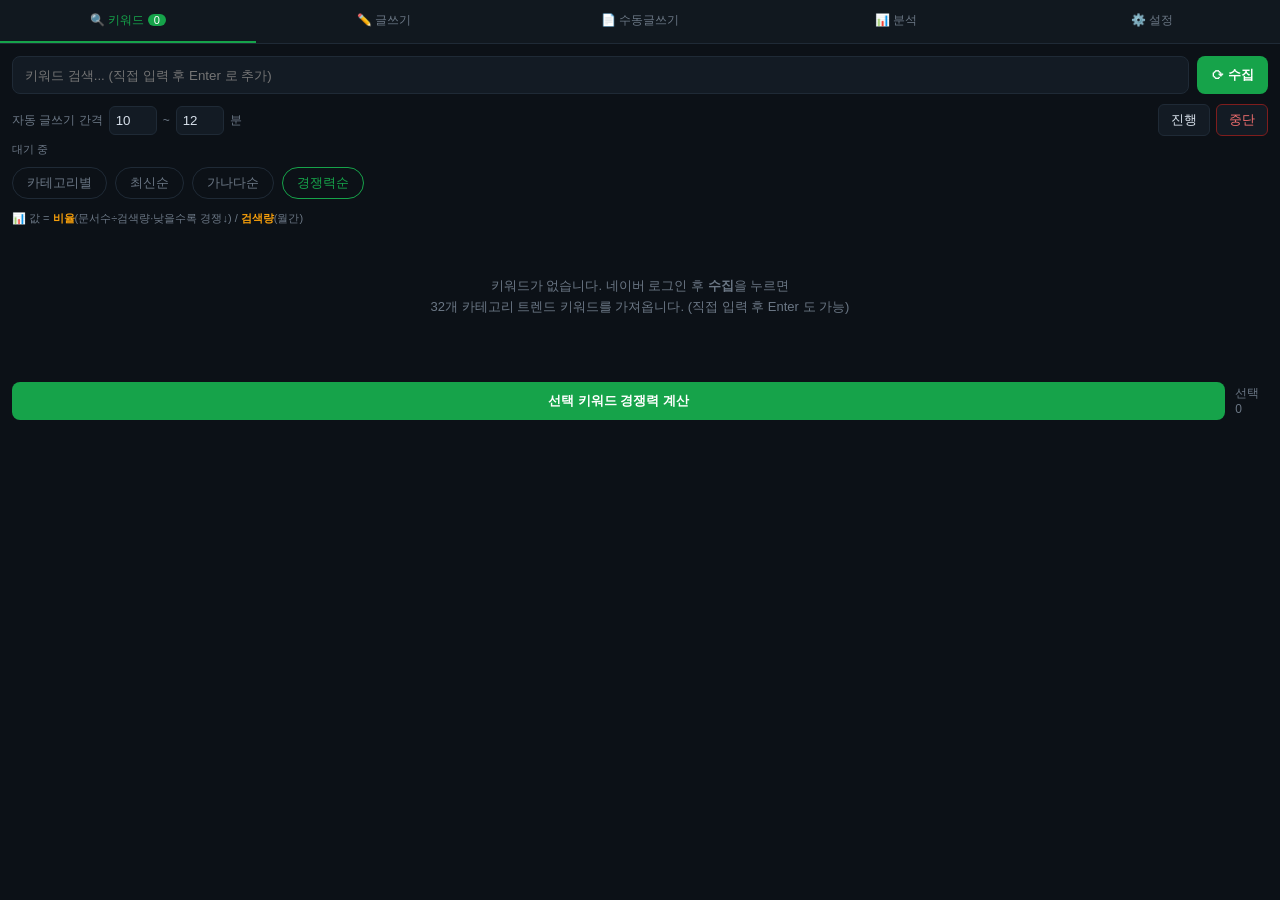
<file: blog-automation/sidepanel.html>
<!DOCTYPE html>
<html lang="ko">
<head>
  <meta charset="UTF-8" />
  <meta name="viewport" content="width=device-width, initial-scale=1.0" />
  <title>블로그 자동화</title>
  <link rel="stylesheet" href="sidepanel.css" />
</head>
<body>
  <!-- 상단 탭 -->
  <nav class="tabs">
    <button class="tab active" data-tab="keywords">🔍 키워드 <span class="count" id="kwCount">0</span></button>
    <button class="tab" data-tab="write">✏️ 글쓰기</button>
    <button class="tab" data-tab="manual">📄 수동글쓰기</button>
    <button class="tab" data-tab="analytics">📊 분석</button>
    <button class="tab" data-tab="settings">⚙️ 설정</button>
  </nav>

  <!-- 키워드 탭 -->
  <section class="panel active" id="tab-keywords">
    <div class="searchbar">
      <input type="text" id="kwSearch" placeholder="키워드 검색... (직접 입력 후 Enter 로 추가)" />
      <button id="collectBtn" class="btn-green">⟳ 수집</button>
    </div>

    <div class="toolbar">
      <span class="muted">자동 글쓰기 간격</span>
      <input type="number" id="intervalMin" class="mini" value="10" />
      <span class="muted">~</span>
      <input type="number" id="intervalMax" class="mini" value="12" />
      <span class="muted">분</span>
      <span class="spacer"></span>
      <button class="chip" id="autoRun">진행</button>
      <button class="chip danger" id="autoStop">중단</button>
    </div>
    <div class="statusline" id="autoStatus">대기 중</div>

    <div class="filters">
      <button class="filter" data-sort="category">카테고리별</button>
      <button class="filter" data-sort="latest">최신순</button>
      <button class="filter" data-sort="alpha">가나다순</button>
      <button class="filter active" data-sort="competition">경쟁력순</button>
    </div>

    <div class="legend">📊 값 = <b>비율</b>(문서수÷검색량·낮을수록 경쟁↓) / <b>검색량</b>(월간)</div>

    <div class="list" id="kwList">
      <div class="empty">키워드가 없습니다. 네이버 로그인 후 <b>수집</b>을 누르면<br />32개 카테고리 트렌드 키워드를 가져옵니다. (직접 입력 후 Enter 도 가능)</div>
    </div>

    <div class="bottombar">
      <button id="scoreBtn" class="btn-green wide">선택 키워드 경쟁력 계산</button>
      <span class="muted" id="selCount">선택 0</span>
    </div>
  </section>

  <!-- 글쓰기 탭 -->
  <section class="panel" id="tab-write">
    <div class="searchbar">
      <select id="writeKw"><option value="">키워드를 선택하세요</option></select>
      <button id="genBtn" class="btn-green">✨ 생성</button>
    </div>
    <p class="hint">키워드 탭에서 추가/선택한 키워드가 여기 나옵니다. 제미나이로 본문 + 이미지 프롬프트를 생성합니다.</p>

    <div id="genResult" class="genresult" style="display:none">
      <label class="fieldlabel">제목 <button class="copybtn" data-copy="title">복사</button></label>
      <input type="text" id="genTitle" />

      <label class="fieldlabel">본문 <button class="copybtn" data-copy="body">복사</button></label>
      <textarea id="genBody" rows="14"></textarea>

      <label class="fieldlabel">🖼️ 이미지 프롬프트 (제미나이에 붙여넣어 생성)
        <button id="genImgBtn" class="copybtn">이미지 생성</button>
      </label>
      <div id="imgPrompts"></div>
      <div id="imgResults" class="imgresults"></div>

      <div class="bottombar" style="margin-top:16px">
        <button id="fillBtn" class="btn-green">블로그에 입력</button>
        <button id="publishBtn" class="chip">입력+발행</button>
      </div>
      <p class="hint">네이버 블로그 글쓰기 페이지를 연 상태에서 눌러야 합니다.</p>
    </div>
    <p class="hint" id="genMsg"></p>
  </section>

  <!-- 수동글쓰기 탭 (예정) -->
  <section class="panel" id="tab-manual">
    <div class="todo">
      <h3>📄 수동 글쓰기</h3>
      <p>키워드/제목/본문을 직접 넣어 발행하는 자리입니다. (예정)</p>
    </div>
  </section>

  <!-- 분석 탭 -->
  <section class="panel" id="tab-analytics">
    <div class="todo">
      <h3>📝 생성된 초안</h3>
      <div id="draftList" class="loglist"><p class="muted">아직 초안이 없습니다.</p></div>
      <h3 style="margin-top:20px">📊 글쓰기 기록</h3>
      <div id="writeLog" class="loglist"><p class="muted">아직 기록이 없습니다.</p></div>
    </div>
  </section>

  <!-- 설정 탭 -->
  <section class="panel" id="tab-settings">
    <div class="form">
      <h3>⚙️ 설정</h3>

      <fieldset>
        <legend>네이버 검색 API (문서수 조회)</legend>
        <label>Client ID <input type="text" id="searchClientId" /></label>
        <label>Client Secret <input type="password" id="searchClientSecret" /></label>
        <p class="hint">developers.naver.com 에서 애플리케이션 등록 → "검색" API 사용.</p>
      </fieldset>

      <fieldset>
        <legend>네이버 검색광고 API (검색량 조회)</legend>
        <label>API Key <input type="text" id="adApiKey" /></label>
        <label>Secret Key <input type="password" id="adSecretKey" /></label>
        <label>Customer ID <input type="text" id="adCustomerId" /></label>
        <p class="hint">searchad.naver.com → 도구 → API 사용관리 에서 발급.</p>
      </fieldset>

      <fieldset>
        <legend>제미나이(Gemini) API (본문 생성)</legend>
        <label>API Key <input type="password" id="geminiApiKey" /></label>
        <label>모델 <input type="text" id="geminiModel" placeholder="gemini-2.5-flash" /></label>
        <p class="hint">aistudio.google.com/apikey 에서 API 키 발급.</p>
      </fieldset>

      <fieldset>
        <legend>✍️ 글쓰기 지침</legend>
        <p class="hint">포스팅 어조, 구성 등의 가이드라인을 입력하세요.</p>
        <textarea id="writeGuide" rows="8"></textarea>
      </fieldset>

      <fieldset>
        <legend>🖼️ 문단별 이미지 프롬프트 지침</legend>
        <p class="hint">본문 이미지 프롬프트 생성 기준을 입력하세요.</p>
        <textarea id="imagePromptGuide" rows="6"></textarea>
      </fieldset>

      <fieldset>
        <legend>🎨 썸네일 작성 지침</legend>
        <p class="hint">썸네일 문구, 분위기, 색감, 배치 기준을 입력하세요.</p>
        <textarea id="thumbnailGuide" rows="6"></textarea>
      </fieldset>

      <fieldset>
        <legend>이미지 생성 방식</legend>
        <p class="hint">썸네일/이미지 생성에 사용할 방식 (생성 연결은 3단계 예정)</p>
        <select id="imageApi">
          <option value="manual">수동 — 제미나이 웹에서 생성 (비용 절약)</option>
          <option value="imagen4fast">Imagen 4 Fast (약 31원/장)</option>
          <option value="imagen4">Imagen 4 (고품질)</option>
          <option value="nanobanana">Gemini 2.5 Flash Image (나노바나나)</option>
        </select>
      </fieldset>

      <fieldset>
        <legend>키워드 선정 기준</legend>
        <label>최대 비율 (이하만 좋음) <input type="number" step="0.001" id="maxRatio" /></label>
        <label>최소 검색량 <input type="number" id="minVolume" /></label>
      </fieldset>

      <button id="saveSettings" class="btn-green wide">설정 저장</button>
      <p class="hint" id="saveMsg"></p>
    </div>
  </section>

  <script type="module" src="sidepanel.js"></script>
</body>
</html>
</file>
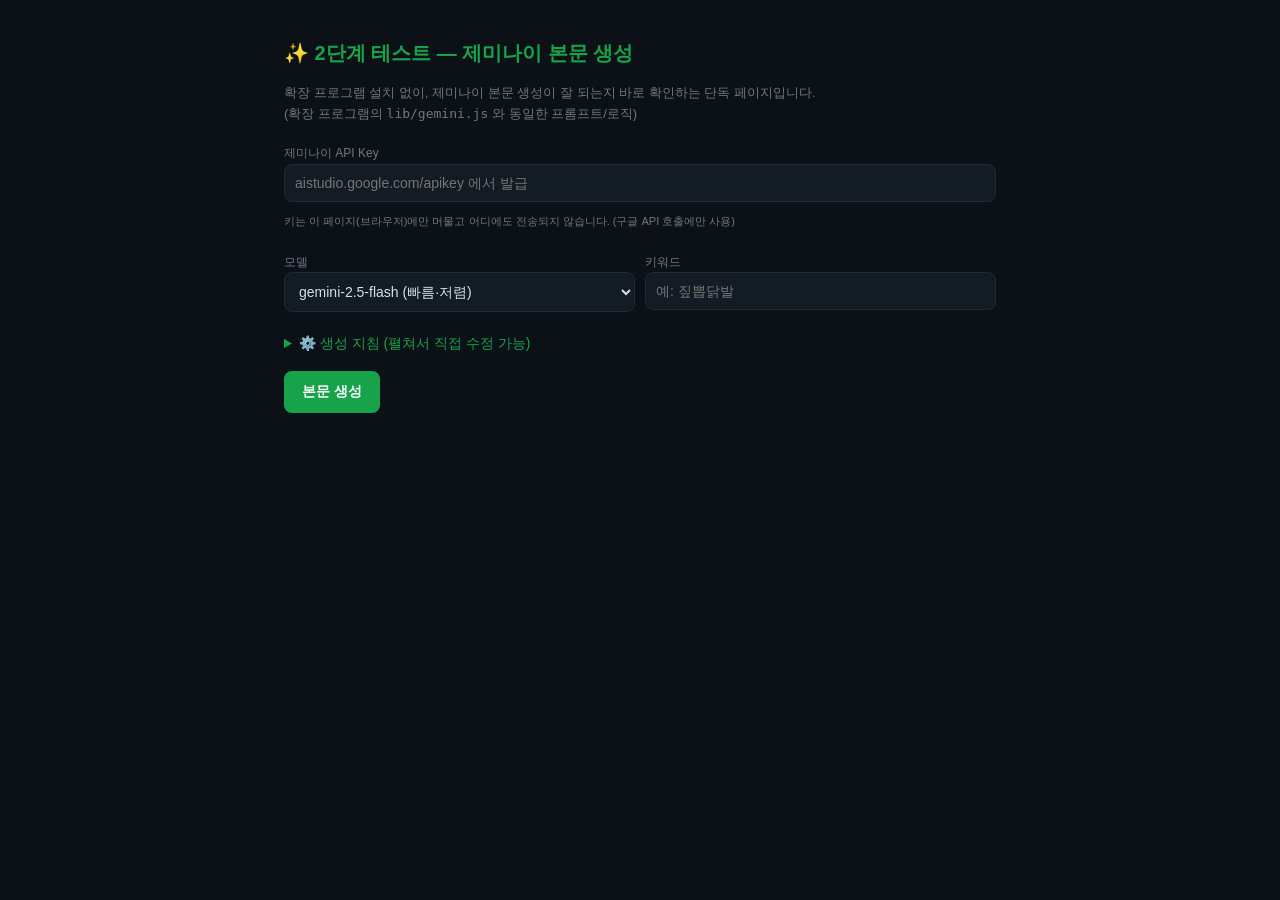
<file: blog-automation/test-gemini.html>
<!DOCTYPE html>
<html lang="ko">
<head>
<meta charset="UTF-8" />
<meta name="viewport" content="width=device-width, initial-scale=1.0" />
<title>2단계 테스트 — 제미나이 본문 생성</title>
<style>
  :root{--bg:#0c1117;--card:#131b24;--border:#1f2a36;--green:#16a34a;--text:#d7e0ea;--muted:#6b7785;--orange:#f59e0b;}
  *{box-sizing:border-box}
  body{margin:0;background:var(--bg);color:var(--text);font-family:-apple-system,'Malgun Gothic',sans-serif;font-size:14px;line-height:1.6}
  .wrap{max-width:760px;margin:0 auto;padding:24px}
  h1{color:var(--green);font-size:20px}
  .desc{color:var(--muted);font-size:13px;margin-bottom:20px}
  label{display:block;color:var(--muted);font-size:12px;margin:12px 0 4px}
  input,select,textarea{width:100%;background:var(--card);border:1px solid var(--border);border-radius:8px;padding:10px;color:var(--text);font-family:inherit;font-size:14px}
  textarea{resize:vertical}
  .row{display:flex;gap:10px}
  .row>div{flex:1}
  button{background:var(--green);color:#fff;border:none;border-radius:8px;padding:12px 18px;font-weight:600;cursor:pointer;font-size:14px;margin-top:16px}
  button:disabled{opacity:.5}
  .result{margin-top:24px;display:none}
  .fieldhead{display:flex;justify-content:space-between;align-items:center;color:var(--muted);font-size:12px;margin:16px 0 4px}
  .copybtn{background:var(--card);border:1px solid var(--border);color:var(--green);border-radius:6px;padding:3px 10px;font-size:11px;cursor:pointer;margin:0}
  .imgprompt{background:var(--card);border:1px solid var(--border);border-radius:8px;padding:12px;margin-bottom:8px}
  .imgprompt .l{color:var(--green);font-size:11px;margin-bottom:4px}
  .msg{color:var(--orange);font-size:13px;margin-top:10px;min-height:18px}
  .hint{color:var(--muted);font-size:11px}
  a{color:var(--green)}
</style>
</head>
<body>
<div class="wrap">
  <h1>✨ 2단계 테스트 — 제미나이 본문 생성</h1>
  <p class="desc">확장 프로그램 설치 없이, 제미나이 본문 생성이 잘 되는지 바로 확인하는 단독 페이지입니다.<br>
  (확장 프로그램의 <code>lib/gemini.js</code> 와 동일한 프롬프트/로직)</p>

  <label>제미나이 API Key
    <input id="key" type="password" placeholder="aistudio.google.com/apikey 에서 발급" />
  </label>
  <p class="hint">키는 이 페이지(브라우저)에만 머물고 어디에도 전송되지 않습니다. (구글 API 호출에만 사용)</p>

  <div class="row">
    <div>
      <label>모델
        <select id="model">
          <option value="gemini-2.5-flash">gemini-2.5-flash (빠름·저렴)</option>
          <option value="gemini-2.5-pro">gemini-2.5-pro (고품질)</option>
          <option value="gemini-2.0-flash">gemini-2.0-flash</option>
        </select>
      </label>
    </div>
    <div>
      <label>키워드
        <input id="kw" type="text" placeholder="예: 짚뽑닭발" />
      </label>
    </div>
  </div>

  <details style="margin-top:16px">
    <summary style="cursor:pointer;color:var(--green)">⚙️ 생성 지침 (펼쳐서 직접 수정 가능)</summary>
    <label>✍️ 글쓰기 지침<textarea id="writeGuide" rows="8"></textarea></label>
    <label>🖼️ 문단별 이미지 프롬프트 지침<textarea id="imagePromptGuide" rows="5"></textarea></label>
    <label>🎨 썸네일 작성 지침<textarea id="thumbnailGuide" rows="5"></textarea></label>
  </details>

  <button id="gen">본문 생성</button>
  <div class="msg" id="msg"></div>

  <div class="result" id="result">
    <div class="fieldhead">제목 <button class="copybtn" data-c="title">복사</button></div>
    <input id="title" type="text" />

    <div class="fieldhead">본문 <button class="copybtn" data-c="body">복사</button></div>
    <textarea id="body" rows="16"></textarea>

    <div class="fieldhead">🖼️ 이미지 프롬프트 (제미나이에 붙여넣어 생성)</div>
    <div id="imgs"></div>
  </div>
</div>

<script>
const $ = (s) => document.querySelector(s);

// 기본 지침 (확장의 lib/storage.js 기본값과 동일)
const DEFAULTS = {
  writeGuide: `#작업 프로세스
0: 정보 수집 — 키워드의 검색 의도를 먼저 파악한다.
1: 제목 — 키워드를 자연스럽게 포함, 클릭을 유도(30자 내외).
2: 본문 — 한국어, 1500~2000자, 소제목(##) 4~6개로 구성한다.
   - 도입부에서 검색 의도를 짚고, 실질적이고 구체적인 정보를 제공한다.
   - 문단은 짧게, 가독성 좋게 작성한다.
   - 과장·허위 정보, 단정적 의료/법률 조언은 금지한다.
3: 마무리 — 자연스러운 마무리 문단으로 끝낸다.`,
  imagePromptGuide: `스타일: 실사 같은 고화질 사진 (Cinematic film still, photorealistic, 8k)을 기본으로 한다.
문단의 분위기를 반영한다.
실존 인물의 얼굴이나 유명 캐릭터는 절대 생성하지 않는다(이 경우 텍스트로 표현).
인물·배경 설정을 구체적으로 적고, 이미지 속 글자는 반드시 한국어로 한다.`,
  thumbnailGuide: `정사각형(1:1) 썸네일을 만든다.
전체 분위기는 밝고 시원하게, 여행/정보/가이드형 콘텐츠에 어울리는 고채도 스타일.
큼직한 한글 타이포그래피가 화면 중심을 차지하게 한다.
배경은 사진 콜라주처럼 구성하되, 글자가 가장 잘 보여야 한다.`,
};
// 지침 textarea 에 기본값 채우기
$('#writeGuide').value = DEFAULTS.writeGuide;
$('#imagePromptGuide').value = DEFAULTS.imagePromptGuide;
$('#thumbnailGuide').value = DEFAULTS.thumbnailGuide;

function buildPrompt(keyword){
  const writeGuide = $('#writeGuide').value;
  const imagePromptGuide = $('#imagePromptGuide').value;
  const thumbnailGuide = $('#thumbnailGuide').value;
  return `너는 네이버 블로그 상위노출에 능한 한국어 블로그 작가다.
아래 키워드로 정보성 블로그 글 1편을 작성해라.

키워드: "${keyword}"

[글쓰기 지침]
${writeGuide}

[썸네일 작성 지침] (imagePrompts[0] 에 반영)
${thumbnailGuide}

[본문 이미지 프롬프트 지침] (imagePrompts[1], [2] 에 반영)
${imagePromptGuide}

출력 요구사항:
- imagePrompts 는 정확히 3개: [0]=썸네일용, [1],[2]=본문 삽입용.
- 각 이미지 프롬프트는 이미지 생성기에 바로 붙여넣을 수 있는 완성된 프롬프트로 작성.

반드시 아래 JSON 형식으로만 출력:
{
  "title": "제목",
  "body": "마크다운 본문 (## 소제목 포함)",
  "imagePrompts": ["썸네일 프롬프트", "본문이미지1 프롬프트", "본문이미지2 프롬프트"]
}`;
}

async function generate(keyword, key, model){
  const url = `https://generativelanguage.googleapis.com/v1beta/models/${model}:generateContent?key=${encodeURIComponent(key)}`;
  const res = await fetch(url, {
    method:'POST',
    headers:{'Content-Type':'application/json'},
    body: JSON.stringify({
      contents:[{parts:[{text: buildPrompt(keyword)}]}],
      generationConfig:{ temperature:0.9, responseMimeType:'application/json' }
    })
  });
  if(!res.ok){ throw new Error(`${res.status}: ${await res.text()}`); }
  const data = await res.json();
  const raw = data?.candidates?.[0]?.content?.parts?.[0]?.text || '';
  try { return JSON.parse(raw); }
  catch { return { title: keyword, body: raw, imagePrompts: [] }; }
}

$('#gen').addEventListener('click', async () => {
  const key = $('#key').value.trim();
  const kw = $('#kw').value.trim();
  const model = $('#model').value;
  if(!key) return $('#msg').textContent = '제미나이 API 키를 입력하세요.';
  if(!kw) return $('#msg').textContent = '키워드를 입력하세요.';

  const btn = $('#gen');
  btn.disabled = true; btn.textContent = '생성 중...';
  $('#msg').textContent = '제미나이가 본문을 작성하는 중...';
  try{
    const art = await generate(kw, key, model);
    $('#title').value = art.title || '';
    $('#body').value = art.body || '';
    const labels = ['썸네일','본문 이미지 1','본문 이미지 2'];
    $('#imgs').innerHTML = (art.imagePrompts||[]).map((p,i)=>`
      <div class="imgprompt">
        <div class="l">${labels[i]||'이미지 '+(i+1)}</div>
        <div>${(p||'').replace(/</g,'&lt;')}</div>
        <button class="copybtn" data-text="${(p||'').replace(/"/g,'&quot;')}">복사</button>
      </div>`).join('');
    $('#imgs').querySelectorAll('.copybtn').forEach(b=>b.addEventListener('click',()=>copy(b.dataset.text,b)));
    $('#result').style.display = 'block';
    $('#msg').textContent = '생성 완료 ✓';
  }catch(e){
    $('#msg').textContent = '생성 실패: ' + e.message;
  }finally{
    btn.disabled=false; btn.textContent='본문 생성';
  }
});

document.addEventListener('click',(e)=>{
  const b = e.target.closest('.copybtn[data-c]');
  if(!b) return;
  const map = { title: $('#title').value, body: $('#body').value };
  copy(map[b.dataset.c]||'', b);
});

function copy(text, btn){
  navigator.clipboard.writeText(text).then(()=>{
    const old=btn.textContent; btn.textContent='복사됨 ✓';
    setTimeout(()=>btn.textContent=old,1200);
  });
}
</script>
</body>
</html>
</file>
<file: blog-automation/sidepanel.css>
/* 스크린샷의 다크 테마를 재현 */
:root {
  --bg: #0c1117;
  --panel: #11181f;
  --card: #131b24;
  --border: #1f2a36;
  --green: #16a34a;
  --green-dark: #15803d;
  --green-glow: rgba(22, 163, 74, 0.5);
  --text: #d7e0ea;
  --muted: #6b7785;
  --orange: #f59e0b;
}

* { box-sizing: border-box; }

body {
  margin: 0;
  background: var(--bg);
  color: var(--text);
  font-family: 'Pretendard', -apple-system, 'Malgun Gothic', sans-serif;
  font-size: 13px;
}

/* 탭 */
.tabs {
  display: flex;
  border-bottom: 1px solid var(--border);
  background: var(--panel);
  position: sticky;
  top: 0;
  z-index: 10;
}
.tab {
  flex: 1;
  padding: 12px 6px;
  background: none;
  border: none;
  color: var(--muted);
  font-size: 12px;
  cursor: pointer;
  border-bottom: 2px solid transparent;
  white-space: nowrap;
}
.tab.active { color: var(--green); border-bottom-color: var(--green); }
.count {
  background: var(--green);
  color: #fff;
  border-radius: 10px;
  padding: 0 6px;
  font-size: 11px;
}

.panel { display: none; padding: 12px; }
.panel.active { display: block; }

/* 검색바 */
.searchbar { display: flex; gap: 8px; margin-bottom: 10px; }
.searchbar input {
  flex: 1;
  background: var(--card);
  border: 1px solid var(--border);
  border-radius: 8px;
  padding: 10px 12px;
  color: var(--text);
}
.btn-green {
  background: var(--green);
  color: #fff;
  border: none;
  border-radius: 8px;
  padding: 10px 14px;
  font-weight: 600;
  cursor: pointer;
}
.btn-green:hover { background: var(--green-dark); }
.btn-green.wide { width: 100%; }

/* 툴바 */
.toolbar { display: flex; align-items: center; gap: 6px; margin-bottom: 6px; flex-wrap: wrap; }
.muted { color: var(--muted); font-size: 12px; }
.mini { width: 48px; background: var(--card); border: 1px solid var(--border); border-radius: 6px; padding: 6px; color: var(--text); }
.spacer { flex: 1; }
.chip {
  background: var(--card);
  border: 1px solid var(--border);
  color: var(--text);
  border-radius: 6px;
  padding: 6px 12px;
  cursor: pointer;
}
.chip.danger { color: #f87171; border-color: #7f1d1d; }
.statusline { color: var(--muted); font-size: 11px; margin-bottom: 10px; }

/* 필터 */
.filters { display: flex; gap: 8px; margin-bottom: 12px; flex-wrap: wrap; }
.filter {
  background: transparent;
  border: 1px solid var(--border);
  color: var(--muted);
  border-radius: 20px;
  padding: 6px 14px;
  cursor: pointer;
}
.filter.active { color: var(--green); border-color: var(--green); }

.legend { color: var(--muted); font-size: 11px; margin-bottom: 10px; }
.legend b { color: var(--orange); font-weight: 600; }

/* 키워드 리스트 */
.list { display: flex; flex-direction: column; gap: 8px; }
.row {
  display: flex;
  align-items: center;
  gap: 10px;
  background: var(--card);
  border: 1px solid var(--border);
  border-radius: 8px;
  padding: 12px;
}
.row.selected { border-color: var(--green); box-shadow: 0 0 0 1px var(--green-glow); }
.row input[type="checkbox"] { width: 16px; height: 16px; accent-color: var(--green); }
.row .num { color: var(--muted); width: 18px; text-align: right; }
.badge-new {
  background: rgba(22,163,74,.15);
  color: var(--green);
  border: 1px solid var(--green);
  border-radius: 4px;
  font-size: 10px;
  padding: 1px 5px;
}
.row .kw { flex: 1; }
.badge-val {
  background: rgba(245,158,11,.12);
  color: var(--orange);
  border: 1px solid rgba(245,158,11,.4);
  border-radius: 6px;
  padding: 2px 8px;
  font-size: 12px;
  font-variant-numeric: tabular-nums;
}
.row .time { color: var(--muted); font-size: 11px; }
.row .cat { color: var(--muted); font-size: 10px; border: 1px solid var(--border); border-radius: 4px; padding: 1px 6px; white-space: nowrap; }

.empty { color: var(--muted); text-align: center; padding: 40px 10px; line-height: 1.6; }

/* 하단바 */
.bottombar {
  position: sticky;
  bottom: 0;
  background: var(--bg);
  padding-top: 12px;
  margin-top: 12px;
  display: flex;
  align-items: center;
  gap: 10px;
}

/* 설정 폼 */
.form fieldset { border: 1px solid var(--border); border-radius: 8px; margin: 0 0 14px; padding: 12px; }
.form legend { color: var(--green); font-size: 12px; padding: 0 6px; }
.form label { display: block; margin-bottom: 10px; color: var(--muted); font-size: 12px; }
.form input, .form textarea, .form select {
  display: block;
  width: 100%;
  margin-top: 4px;
  background: var(--card);
  border: 1px solid var(--border);
  border-radius: 6px;
  padding: 8px;
  color: var(--text);
  font-family: inherit;
  font-size: 12px;
  line-height: 1.5;
  resize: vertical;
}
.hint { color: var(--muted); font-size: 11px; }

/* 글쓰기 탭 */
.searchbar select {
  flex: 1;
  background: var(--card);
  border: 1px solid var(--border);
  border-radius: 8px;
  padding: 10px;
  color: var(--text);
}
.genresult { margin-top: 12px; }
.fieldlabel { display: flex; justify-content: space-between; align-items: center; color: var(--muted); font-size: 12px; margin: 12px 0 4px; }
.genresult input, .genresult textarea {
  width: 100%;
  background: var(--card);
  border: 1px solid var(--border);
  border-radius: 8px;
  padding: 10px;
  color: var(--text);
  font-family: inherit;
  resize: vertical;
}
.copybtn {
  background: var(--card);
  border: 1px solid var(--border);
  color: var(--green);
  border-radius: 6px;
  padding: 3px 10px;
  font-size: 11px;
  cursor: pointer;
}
.imgprompt {
  background: var(--card);
  border: 1px solid var(--border);
  border-radius: 8px;
  padding: 10px;
  margin-bottom: 8px;
}
.imgprompt-label { color: var(--green); font-size: 11px; margin-bottom: 4px; }
.imgprompt-text { font-size: 12px; line-height: 1.5; margin-bottom: 8px; }
.imgresults { display: flex; gap: 8px; flex-wrap: wrap; margin-top: 8px; }
.imgresults .thumb { width: 90px; height: 90px; object-fit: cover; border-radius: 8px; border: 1px solid var(--border); }
.imgerr { color: #f87171; font-size: 11px; }

/* 예정 안내 */
.todo { color: var(--text); line-height: 1.7; }
.todo h3 { color: var(--green); }
.todo ul { color: var(--muted); }
.loglist .logitem { padding: 8px 0; border-bottom: 1px solid var(--border); }
</file>
